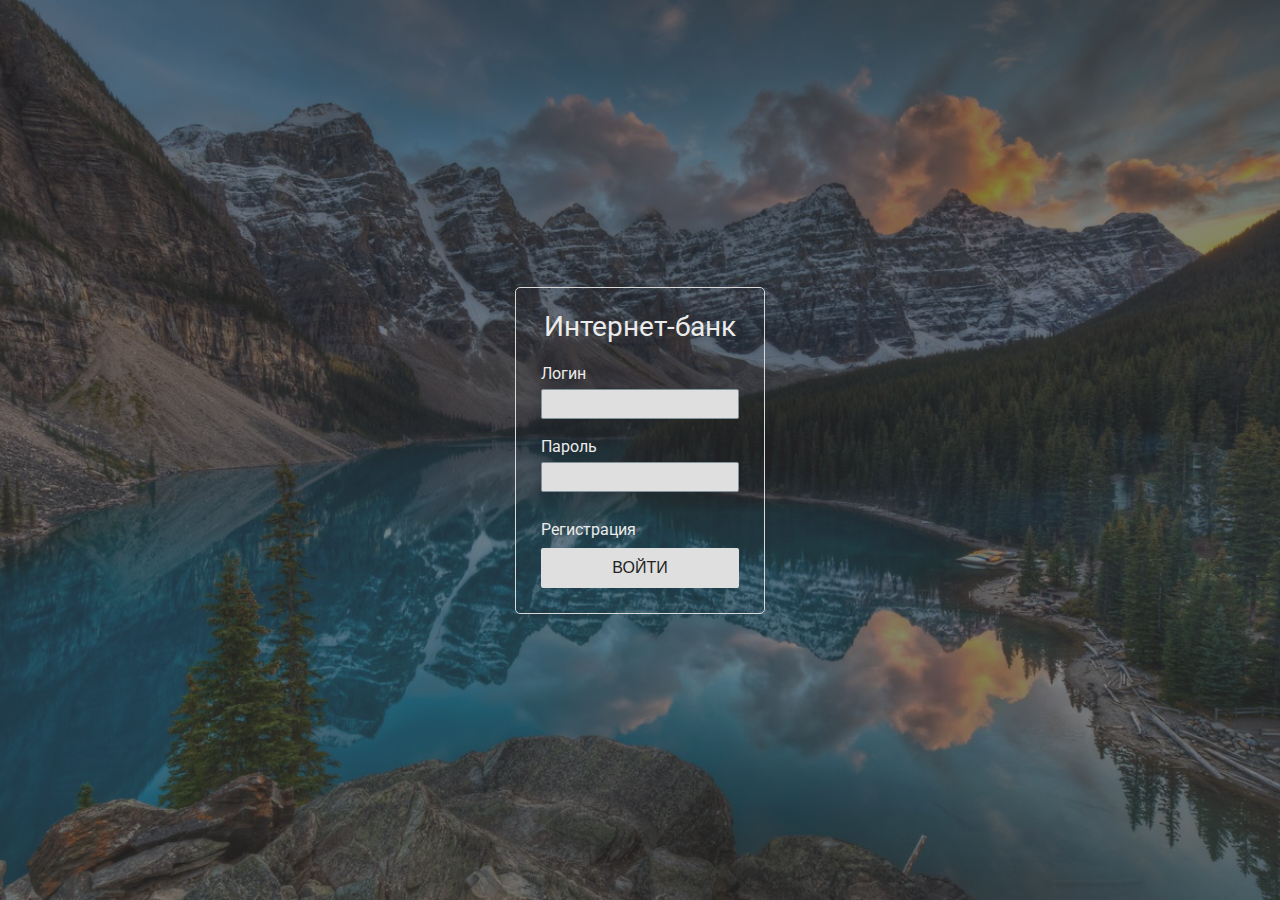
<file: index.html>
<!DOCTYPE html>
<html lang="en">

<head>
    <meta charset="UTF-8">
    <meta name="viewport" content="width=device-width, initial-scale=1.0">
    <link href="css/reset.css" rel="stylesheet">
    <link href="css/signin.css" rel="stylesheet">
    <link href="https://fonts.googleapis.com/css2?family=Roboto:wght@300;400&display=swap" rel="stylesheet">
    <title>Document</title>
</head>

<body>
    <div class="login container">
        <div class="title">Интернет-банк</div>
        <form>
            <div>Логин</div>
            <input class="login__login-inp input" type="text">
            <div>Пароль</div>
            <input class="login__pass-inp input" type="password">
            <div class="login__warning"></div>
            <div class="login__to-reg">Регистрация</div>
            <button class="login__btn btn" type="submit">ВОЙТИ</button>
        </form>
    </div>

    <div class="registration container">
        <div class="title">Интернет-банк</div>
        <form>
            <div>
                <div>Номер карты</div>
                <input class="registration__cart-numb input" type="text" maxLength="16"
                    placeholder="0000 0000 0000 0000">
            </div>
            <div>
                <div>Срок действия карты</div>
                <div class="registration__date">
                    <input class="registration__date-month" type="text" placeholder="01" maxlength="2">
                    <span>/</span>
                    <input class="registration__date-year" type="text" placeholder="21" maxlength="2">
                </div>
            </div>
            <div>
                <div>Номер телефона</div>
                <input class="registration__tel input" type="tel" placeholder="+7 901 234 56 78">
            </div>
            <div>
                <div>Логин</div>
                <input class="registration__new-login input" type="text">
            </div>
            <div>
                <div>Пароль</div>
                <input class="registration__new-pass input" type="password" placeholder="Не менее 6-и символов">
                <div class="pass-warning"></div>
            </div>
            <div>
                <div>Повторите пароль</div>
                <input class="registration__new-pass-replay input" type="password">
            </div>
            <div>
                <div class="for-data">Данные для массива</div>
                <div>Имя</div>
                <input class="name input" type="text" placeholder="Виктор Петрович М.">
            </div>
            <div>
                <div>Категория карты</div>
                <input class="category-cart input" type="text" placeholder="Visa">
            </div>
            <div>
                <div>Сумма на счету</div>
                <input class="amount input" type="number" placeholder="100">
            </div>

            <div class="registration__consent">
                <div class="checkbox"></div>
                <label class="consent-text" for="checkbox">согласие на обработку данных</label>
            </div>
            <div class="registration__warning"></div>
            <div class="registration__back">Назад</div>
            <button class="registration__btn btn" type="submit">Отправить</button>
        </form>
    </div>

    <script src="js/data.js"></script>
    <script src="js/signin.js"></script>

</body>

</html>
</file>
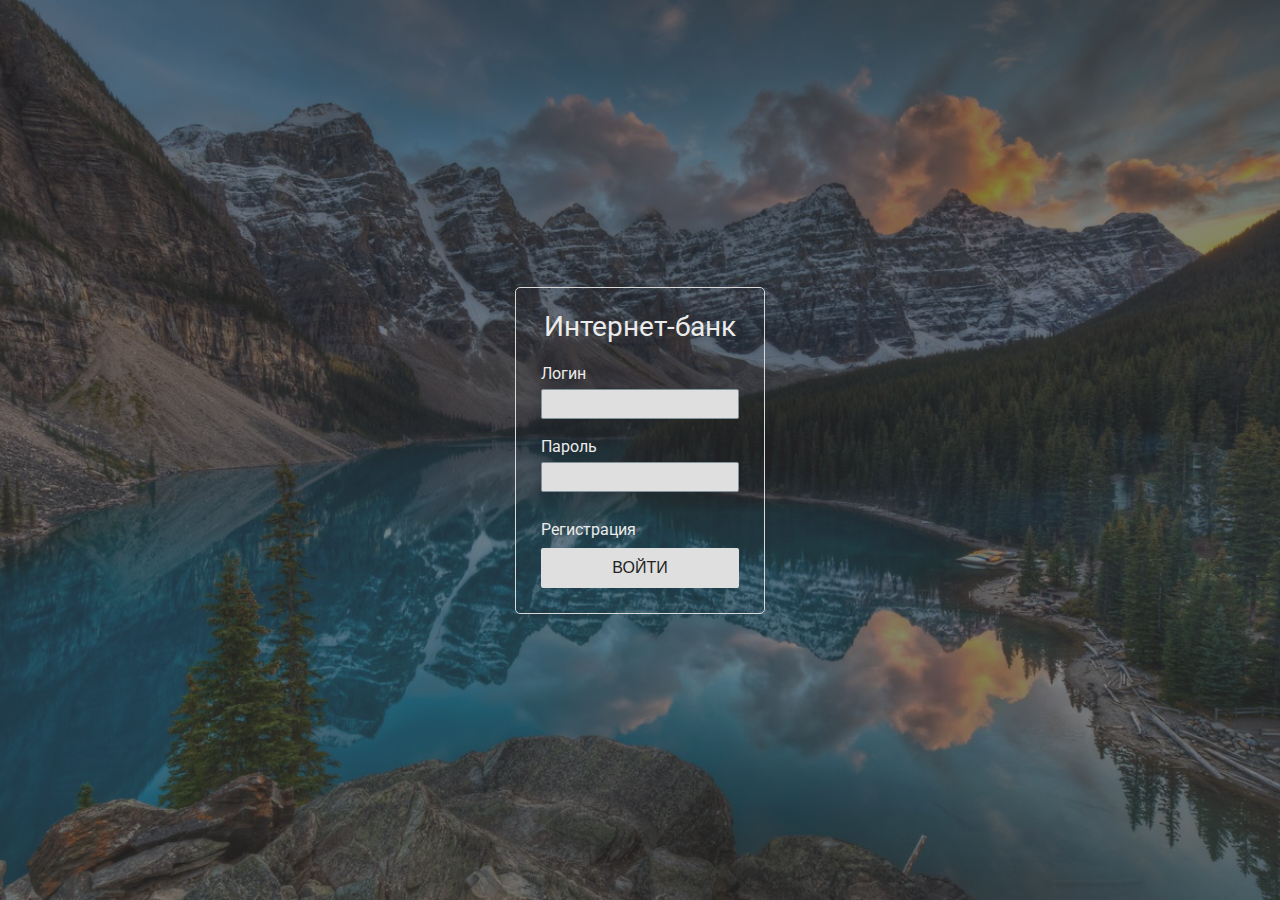
<file: pages/main.html>
<!DOCTYPE html>
<html lang="ru">

<head>
    <meta charset="UTF-8">
    <meta name="viewport" content="width=device-width, initial-scale=1.0">
    <link rel="stylesheet" href="../css/reset.css">
    <link rel="stylesheet" href="../css/style.css">
    <link rel="stylesheet" href="../css/adaptive.css">
    <link href="https://fonts.googleapis.com/css2?family=Roboto:wght@300;400&display=swap" rel="stylesheet">
    <title>Web-Bank</title>
</head>

<body>
    <div class="main-wrapp">
        <header class="header">
            <div class="header__wrapp">
                <div class="header__content">
                    <div class="header__title"><a href="main.html">Интернет-банк</a></div>
                    <nav>
                        <ul class="menu">
                            <li class="menu__item menu_home"><a href="main.html">Главная</a></li>
                            <li class="menu__item menu_payments"><a href="payments.html">Платежи</a></li>
                            <li class="menu__item menu_transfer"><a href="transfer.html">Перевод</a></li>
                            <li class="menu__item menu_hystory"><a href="hystory.html">История</a></li>
                            <li class="menu__item"><a href="../index.html" id="exit">Выход</a></li>
                        </ul>
                        <img class="menu-icon" src="../images/menu.svg" alt="menu icon">
                        <ul class="menu__adaptive">
                            <li class="menu__item menu_home"><a href="main.html">Главная</a></li>
                            <li class="menu__item menu_payments"><a href="payments.html">Платежи</a></li>
                            <li class="menu__item menu_transfer"><a href="transfer.html">Перевод</a></li>
                            <li class="menu__item menu_hystory"><a href="hystory.html">История</a></li>
                            <li class="menu__item"><a href="../index.html" id="exit">Выход</a></li>
                        </ul>
                    </nav>
                </div>
            </div>
        </header>
        <main class="main">
            <section class="person_block">
                <div class="wrapp">
                    <div class="info">
                        <div class="block">
                            <ul>
                                <li class="name person__list-item"></li>
                                <li class="card person__list-item"></li>
                                <li class="date person__list-item">Срок действия: <span></span></li>
                                <li class="amount person__list-item">На счету: <span></span></li>
                            </ul>
                        </div>
                        <div class="block">
                            <div class="rate">Курс валюты</div>
                            <hr>
                            <div class="rate">EUR: <span class="eur"></span></div>
                            <div class="rate">USD: <span class="usd"></span></div>
                        </div>
                    </div>
                </div>
            </section>
        </main>

        <footer class="footer">
            <div class="footer__content">Интернет-банк 2020</div>
        </footer>
    </div>
    <script src="../js/script.js"></script>
    <script src="../js/main.js"></script>
</body>

</html>
</file>
<file: css/signin.css>
*{
    box-sizing: border-box;
    font-size: 16px;
    color:#ebebeb;
}

body{
    min-height:100vh;
    font-size: 16px;
    font-family: 'Roboto', sans-serif;
    background:linear-gradient( rgba(51, 51, 51, .6), rgba(53, 53, 53, .6) ), url('../images/loginBg.jpg') center center no-repeat;
    background-size: cover;
    background-attachment: fixed;
    padding-top: 10px;
    padding-bottom: 10px;
    position: relative;
    display: flex;
    justify-content: center; 
    align-items: center;
}

.container{
    width:250px;
    padding: 25px;
    border:1px solid rgb(218, 218, 218);
    border-radius: 5px;
    margin: auto;
}

.title{
    text-align: center;
    font-size: 28px;
    margin-bottom: 25px;
}

.input{
    border: 1px solid #81929a;
    border-radius: 2px;
    font-size: 16px;
    color: #212121;
    padding: 5px;
    width: 100%;
    margin-bottom: 20px;
    margin-top: 7px;
    background: rgb(223, 223, 223);
}

.login__warning,.registration__warning{
    font-size: 18px;
    color:#c04d3e;
    margin-bottom: 10px;
}

.login__to-reg,.registration__back{
    width: 95px;
    margin-bottom: 10px;
    cursor:pointer;
}

.login__to-reg:hover,.registration__back:hover{
    color:rgb(197, 197, 197);
}

.btn{
    width: 100%;
    height: 40px;
    border:none;
    border-radius: 2px;
    background: rgb(223, 223, 223);
}

.btn:hover{
    background-color: rgb(179, 179, 179);
    color:#fff;
}

.registration{
    display: none;
}

.registration__date{
    margin-top: 7px;
    max-width: 85px;
    display: flex;
    justify-content: space-between;
    align-items: center;
    margin-bottom: 20px;
}

.registration__date-month,.registration__date-year{
    width:33px;
    border: 1px solid #81929a;
    border-radius: 2px;
    color: #212121;
    padding: 5px;
    background: rgb(223, 223, 223);
}

.registration__consent{
    cursor: pointer;
    margin-bottom: 10px;
    display: flex;
    justify-content: space-between;
}

.consent-text{
    width:90%;
    line-height: 22px;
    cursor: pointer;
}

.consent-text:hover{
    color:rgb(197, 197, 197);
}

.for-data{
    margin-bottom: 7px;
}

.checkbox{
    margin-top: 4px;
    width: 15px;
    height: 15px;
    background: #fff;
}

.pass-warning{
    font-size: 18px;
    color:#c04d3e;
    margin-bottom: 10px;
}
</file>
<file: css/style.css>
*{
    box-sizing: border-box;
}

html,body{
    font-family: 'Roboto', sans-serif;
    height: 100%;
}

.main-wrapp{
    display: flex;
    flex-direction: column;
    min-height: 100%;
}

select,input{
    background: none;
    color:#000;
}
  
option{
    color:#000;
}

.main{
    flex:1 0 auto;
    padding-top: 25px; 
    padding-bottom: 3px; 
    background:linear-gradient( rgba(0, 0, 0, 0.4), rgba(0, 0, 0, 0.4) ), url('../images/bg-main.jpg') center center/cover;
}

.wrapp{
    margin:auto;
    max-width: 620px;
    padding-left:20px;
    padding-right:20px;
}

.block{
    font-size: 20px;
    border-radius: 5px;
    padding:17px;
    margin-bottom: 20px;
    background-color: rgba(211, 211, 211, 0.9);
    color:#000;
}

.active{
    color:#22a6b3;
}

.title{
    font-size: 25px;
    text-align: center;
    margin-bottom: 20px;
    color:#fff;
}

.header__wrapp{
    margin:auto;
    max-width: 850px;
    padding:20px;
    position: sticky;
}

.header{
    background: #191A1B;
    position: sticky;
    top:0;
}

.header__content{
    display: flex;
    justify-content: space-between;
    align-items: center;
}

.header__title{
    font-size: 32px;
    color:#22a6b3;
    font-weight: 400;
}

.menu{
    display: flex;
}

.menu-icon{
    display: none;
}

.menu__adaptive{
    display: none;
}

.menu__item{
    padding-left:15px;
    font-size: 18px;
    color:rgb(179, 179, 179);
    cursor: pointer;
}

.menu__item:hover{
    color:#fff;
}

.flex{
    display: flex;
    justify-content: space-between;
}

.score{
    margin-bottom: 15px;
}

.score__info{
    display: flex;
    justify-content: space-between;
}

.input_code,.input_sum{
    margin-bottom: 23px;
    margin-left: 7px;
}

.warning{
    text-align: center;
    margin-bottom: 17px;
    font-size: 18px;
    color:#f61d00;
}

.btn_div{
    text-align: center;
}

.btn{
    margin-left: 5px;
    padding:10px;
    background-color:#191A1B;
    color:rgb(226, 226, 226);
    border-radius: 5px;
}

.btn:hover{
    background-color:#55585a;
}

.right-input{
    display: flex;
    width: 70%;
}

.left-label{
    text-align: right;
    width: 31%;
}

.info{
    display: flex;
    justify-content: space-between;
}

.person__list-item{
    margin-bottom: 10px;
}

.person__list-item:last-child{
    margin-bottom: 0;
}

.name{
    font-size: 25px;
}

.rate{
    font-size: 25px;
    margin-bottom: 15px;
}

.rate:last-child{
    margin-bottom: 0;
}

.company{
    display: block;
}

.company__title{
    cursor:pointer;
}

.input{
    border: 1px solid #81929a;
    border-radius: 2px;
    font-size: 16px;
    color: #212121;
    padding: 5px;
    width: 100%;
    margin-bottom: 20px;
    margin-top: 7px;
    background: rgb(223, 223, 223);
}

.login__btn{
    width: 100%;
    height: 40px;
    border:none;
    border-radius: 2px;
    background: rgb(223, 223, 223);
}

.login__btn:hover{
    background-color: rgb(179, 179, 179);
    color:#fff;
}

.transfer__btn{
    border-radius: 2px;
    padding:10px;
    margin-left: 7px;
}

.selected{
    background: rgb(73, 73, 73);
    color:#fff;
}

.btn_valute{
    margin-left: 2px;
    padding:5px;
    border-radius: 50%;
}

.transfer__sum-inp{
    max-width: 170px;
}

.title_company{
    margin-bottom: 25px;
    text-align: center;
}

.btn_div{
    text-align: center;
}

.hystory__content{
    display: flex;
    justify-content: space-between;
}

.hystory__category{
    margin-top: 12px;
}

.footer{
    padding:15px;
    background: #191A1B;
    color:rgb(179, 179, 179);
}

.footer__content{
    max-width: 580px;
    margin:auto;
}
</file>
<file: css/adaptive.css>
/*MENU*/
@media (max-width: 730px){
    .header__wrapp{
        padding:20px 45px 20px 20px;
    }

    .menu{
        display: none;
    }

    .menu-icon{
        display: block;
    }

    .menu__adaptive{
        display: block;
        position:absolute;
        left:0;
        top:72px;
        border-top:1px solid #000;
        transform: translateX(-100%);
        background:#191A1B;
        padding:10px 25px 25px;
        transition: .3s;
    }

    .menu__item{
        padding-left:0;
        font-size: 22px;
        margin-bottom: 15px;
    }

    .menu__item:last-child{
        margin-bottom: 0; 
    }
}

@media (max-width: 625px){
    .left-label{
        width: 40%;
    }
}

@media (max-width: 610px){
    .wrapp{
        padding:5px;
    }

    .block{
        padding:12px; 
    }

    .title{
        font-size: 23px;
    }
}

@media (max-width: 560px){
    .rate{
        font-size: 23px;
    }
}

@media (max-width: 549px){
    .menu-icon{
        margin-right: 0;
    }

    .info{
        flex-direction: column;
    } 
}

@media (max-width: 520px){
    .score__info{
        flex-direction: column;
    }

    .card_out{
        margin-bottom: 12px;
    }
}

@media (max-width: 490px){
    .left-label{
        font-size: 18px;
    }
}

@media(max-width: 450px){
    .header__wrapp{
        padding:15px 10px;
    }

    .header__title{
        font-size: 25px;
    }

    .menu__adaptive{
        top:60px;
    }

    .block{
        padding:12px 7px;
    }

    .name{
        font-size: 22px;
    }

    .rate{
        font-size: 18px;
    }

    .title{
        font-size: 20px;
    }

    .flex{
        flex-direction: column;
    }

    .left-label{
        margin-bottom: 7px;
        text-align: center;
        width: 100%;
    }

    .right-input{
        margin:0 auto;
        width: auto;
    }

    .input_code,.input_sum{
        text-align: center;
        margin-left: 0;
    }
    
    .transfer__btn{
        border-radius: 2px;
        padding:7px;
        margin-left: 4px;
    }
}

@media(max-width: 370px){
    .block{
        font-size: 16px;
        padding:8px 5px;
    }

    .menu__item{ 
        font-size: 18px;
    }

    .right-input{
        flex-direction: column;
    }
}
</file>
